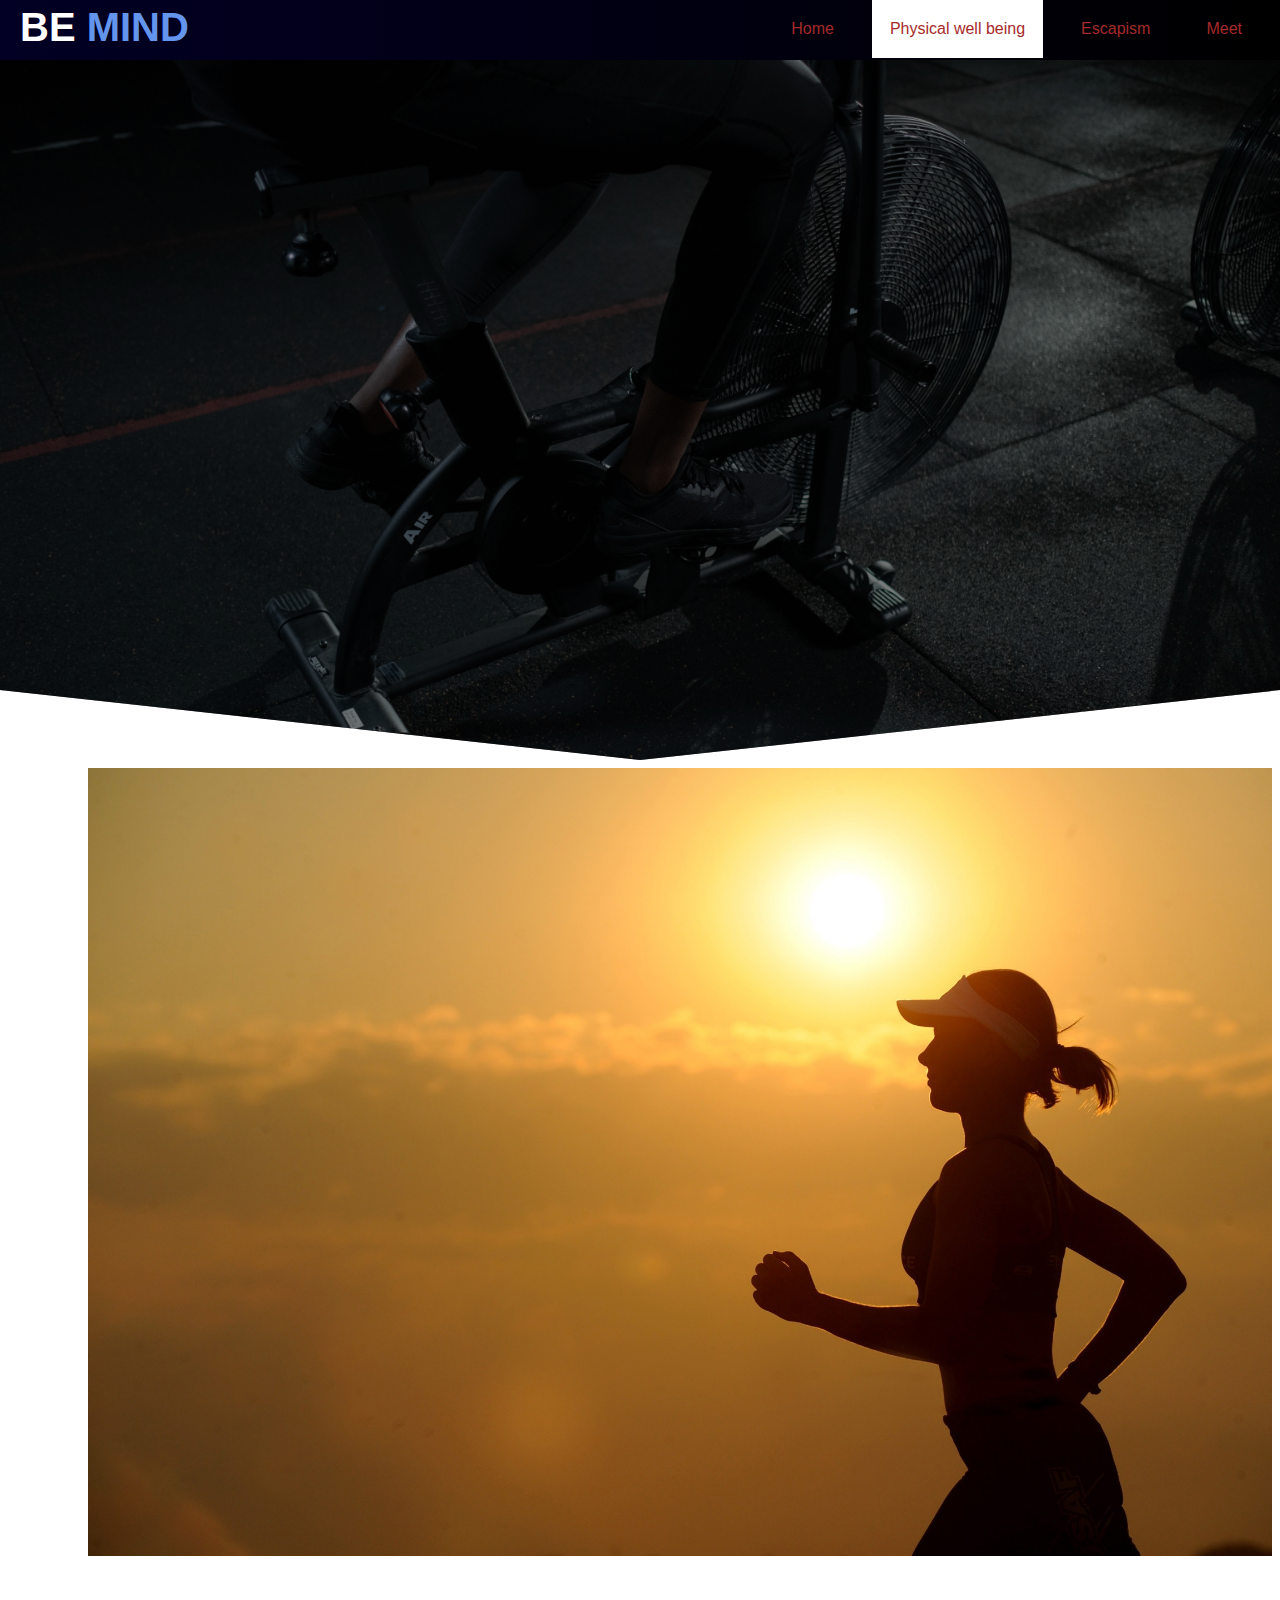
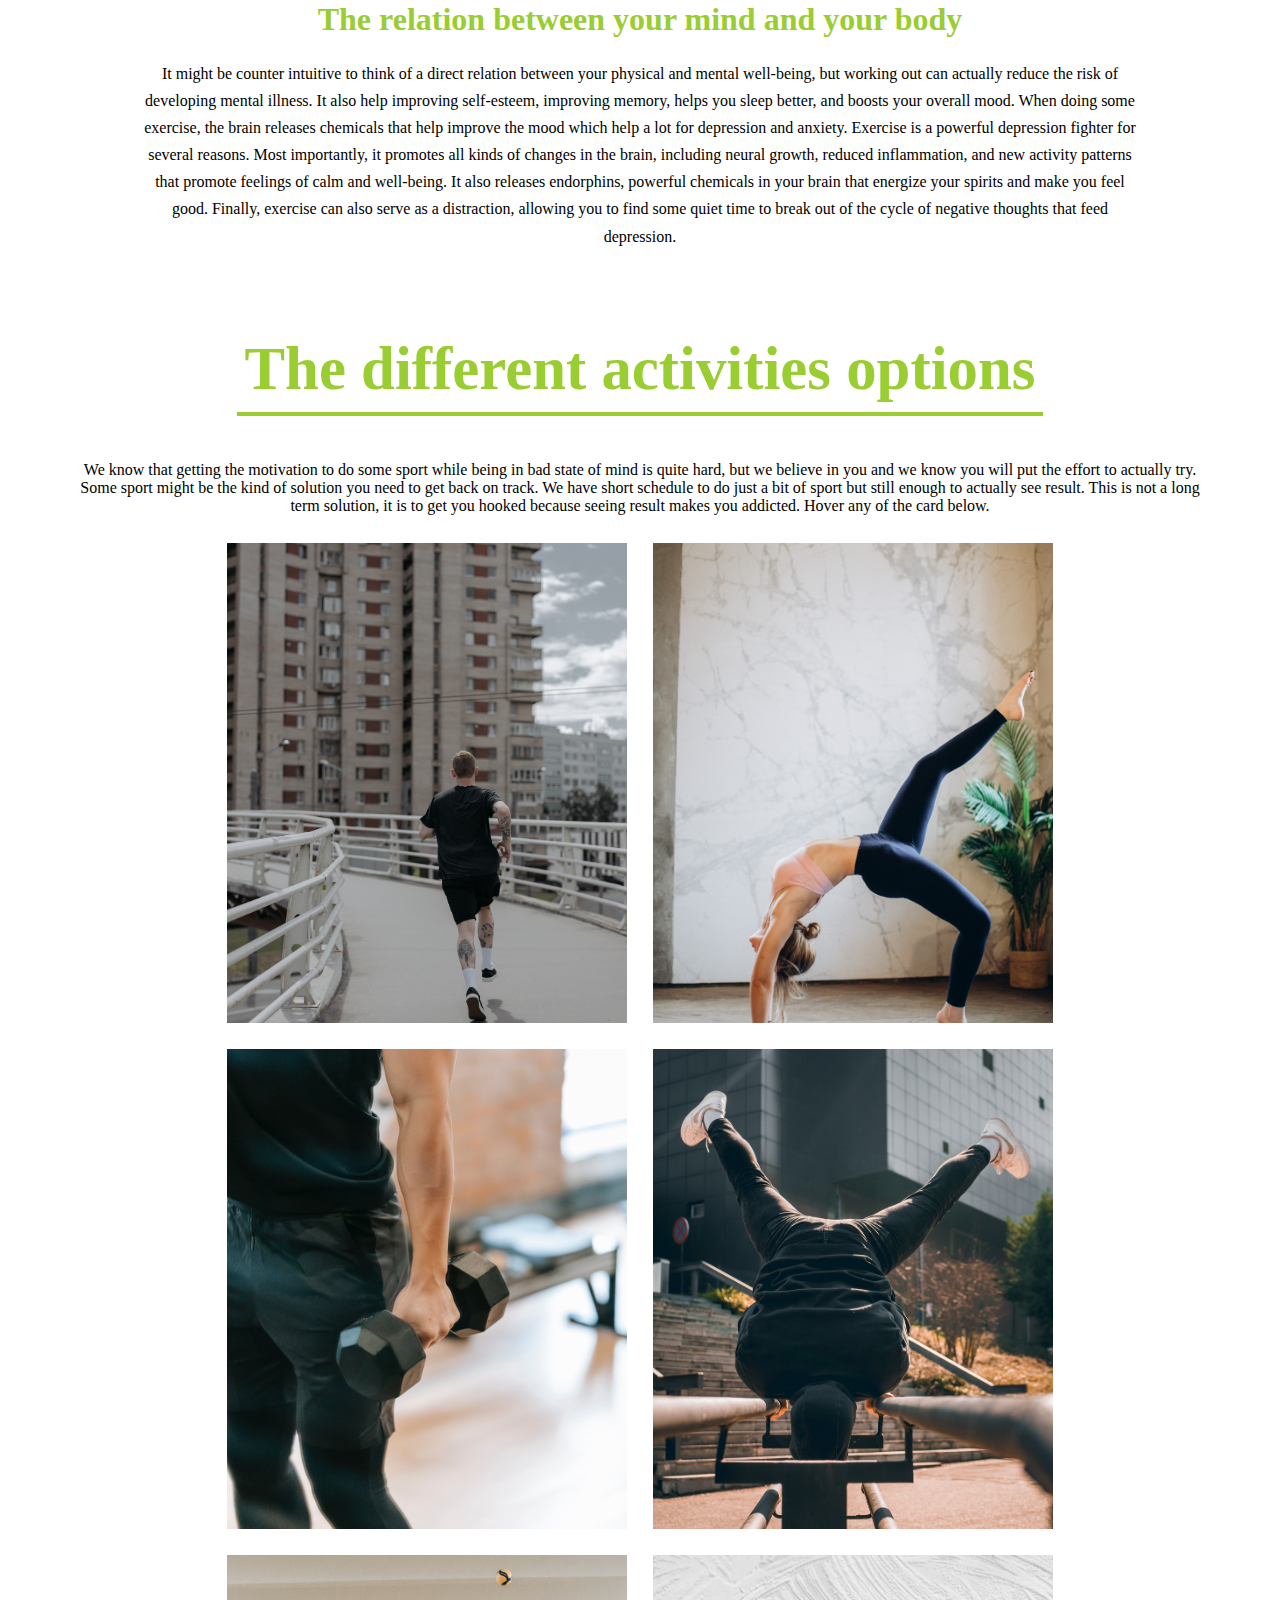
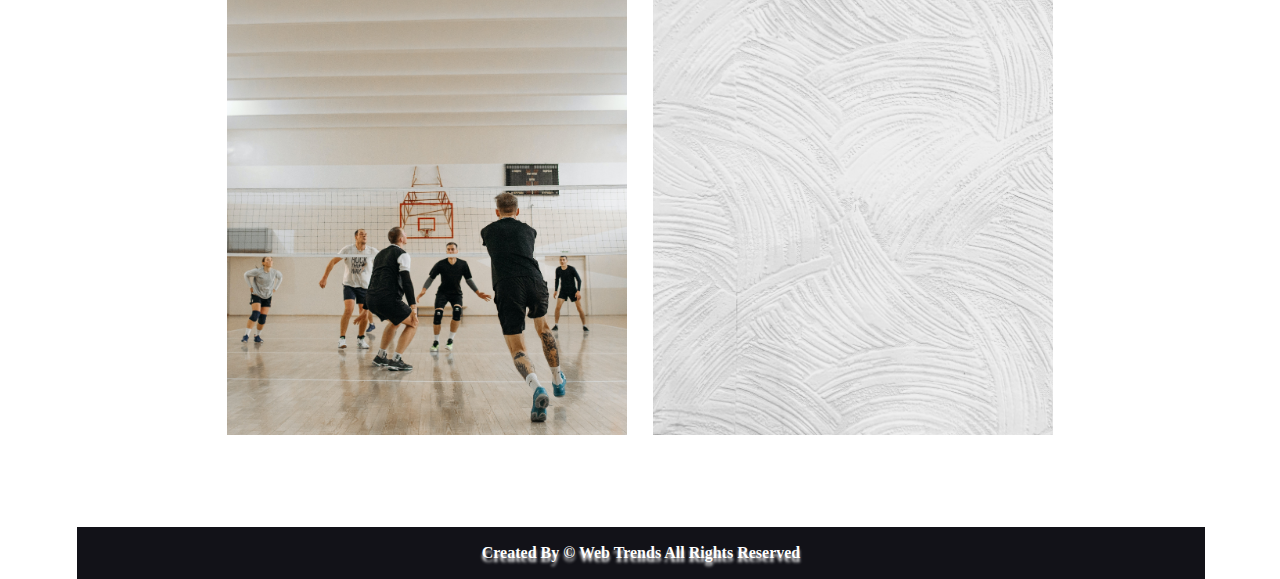
<file: Physical wb.html>
<!DOCTYPE html>
<html lang="en">
  <head>
    <meta charset="UTF-8" />
    <meta http-equiv="X-UA-Compatible" content="IE=edge" />
    <meta name="viewport" content="width=device-width, initial-scale=1.0" />
    <title>Physical well being-Bemind</title>
    <link rel="stylesheet" href="Physical wb.css" />
    <link
      rel="stylesheet"
      href="https://cdnjs.cloudflare.com/ajax/libs/font-awesome/5.15.4/css/all.min.css"
    />
  </head>
  <header>
    <!--top navigation bar-->
    <div class="TopMenu">
      <h2>
        BE
        <div class="Colored2">MIND</div>
      </h2>
      <ul class="links">
        <li><a href="Meet.html">Meet</a></li>
        <li><a href="Escapism.html">Escapism</a></li>
        <li>
          <a class="active" href="Physical wb.html">Physical well being</a>
        </li>
        <li><a href="home.html">Home</a></li>
      </ul>
    </div>
    <!--End of top navigation bar-->

    <!--Permanent semi-circular nav bar-->
    <div id="NavScroll" class="gone">
      <ul>
        <li><a href="#" class="BackToTop"></a></li>
        <li>
          <a href="home.html" class="HomePage"></a>
        </li>
        <li>
          <a href="Physical wb.html" class="PhysicalWB"></a>
        </li>
        <li>
          <a href="Escapism.html" class="Escapism"></a>
        </li>
        <li>
          <a href="Meet.html" class="Meeting"></a>
        </li>
      </ul>
    </div>
    <!--End of permanent semi-circular nav bar-->
  </header>
  <body>
    <!--Title section-->
    <div class="Title-section">
      <div class="Titre">
        <h1>SOMETIMES A WORKOUT IS ALL THE THERAPY YOU NEED</h1>
      </div>
    </div>
    <!--Description section-->
    <div class="description">
      <div class="row">
        <div class="image-descri">
          <img src="Physical wb images/pexels-pixabay.jpg" alt="exercise" />
        </div>
        <div class="content">
          <h1>The relation between your mind and your body</h1>
          <p>
            It might be counter intuitive to think of a direct relation between
            your physical and mental well-being, but working out can actually
            reduce the risk of developing mental illness. It also help improving
            self-esteem, improving memory, helps you sleep better, and boosts
            your overall mood. When doing some exercise, the brain releases
            chemicals that help improve the mood which help a lot for depression
            and anxiety. Exercise is a powerful depression fighter for several
            reasons. Most importantly, it promotes all kinds of changes in the
            brain, including neural growth, reduced inflammation, and new
            activity patterns that promote feelings of calm and well-being. It
            also releases endorphins, powerful chemicals in your brain that
            energize your spirits and make you feel good. Finally, exercise can
            also serve as a distraction, allowing you to find some quiet time to
            break out of the cycle of negative thoughts that feed depression.
          </p>
        </div>
      </div>
    </div>
    <div class="Options">
      <h1>The different activities options</h1>
      <p>
        We know that getting the motivation to do some sport while being in bad
        state of mind is quite hard, but we believe in you and we know you will
        put the effort to actually try. Some sport might be the kind of solution
        you need to get back on track. We have short schedule to do just a bit
        of sport but still enough to actually see result. This is not a long
        term solution, it is to get you hooked because seeing result makes you
        addicted. Hover any of the card below.
      </p>
      <div class="container">
        <div class="boxes">
          <div class="box">
            <div class="box-face front">
              <img src="Physical wb images/running.jpg" alt="someone running" />
              <div class="info">
                <h3>Running</h3>
                <p>
                  If you are the kind of person that likes running outdoor or on a
                  treadmill, you prefer cardio to any other type of exercise. The
                  goal is to become consistent more than actually doing a lot.
                  This little schedule is for you.
                </p>
                <button class="btn">More</button>
              </div>
            </div>
            <div class="box-face back">back</div>
          </div>
          <div class="box">
            <div class="box-face front">
              <img
                src="Physical wb images/yoga.jpg"
                alt="someone doing a special movement of yoga"
              />
              <div class="info">
                <h3>Yoga</h3>
                <p>
                  More of a fan of physical postures, breathing techniques and a
                  more relaxed type of sport. Yoga is the one for you, a practice
                  of the mind and the body that promotes relaxation and
                  flexibility. This one is for you
                </p>
                <button class="btn">More</button>
              </div>
            </div>
            <div class="box-face back">back</div>
          </div>
          <div class="box">
            <div class="box-face front">
              <img
                src="Physical wb images/weight lifting.jpg"
                alt="someone running"
              />
              <div class="info">
                <h3>Weight lifting</h3>
                <p>
                  The well known weight lifting, seems like a discipline only for
                  the physical aspect while it is a very good exercise for the
                  mind too. It stimulates your brain and train yourself to never
                  give up and keep pushing, people that lift weights have more
                  focus and consistency in other activities too. If this interest
                  you. This one is for you.
                </p>
                <button class="btn">More</button>
              </div>
            </div>
            <div class="box-face back">back</div>
          </div>
          <div class="box">
            <div class="box-face front">
              <img
                src="Physical wb images/calisthenics.jpg"
                alt="someone running"
              />
              <div class="info">
                <h3>Calisthenics</h3>
                <p>
                  You prefer relying on nothing else than your body weight, doing
                  exercises that require concentration and consistency to be able
                  to achieve perfect form. This kind of sport allow the
                  development of strength, endurance, flexibility, coordination,
                  and it allows you to step out of the ordinary even for a few
                  minutes. Wanna try this one?
                </p>
                <button class="btn">More</button>
              </div>
            </div>
            <div class="box-face back">back</div>
          </div>
          <div class="box">
            <div class="box-face front">
              <img
                src="Physical wb images/Team sport.jpg"
                alt="someone running"
              />
              <div class="info">
                <h3>Team sport</h3>
                <p>
                  When people talk of working out they always tend to think of an
                  individual type of sport like lifting or yoga but it doesn't
                  have to be. It could a good game of volleyball or football with
                  some friends, the only thing that matters is that you exercise
                  and you are having fun. A fan of team sport? Wanna meet people
                  to play with? You are at the right place.
                </p>
                <button class="btn">More</button>
              </div>
            </div>
            <div class="box-face back"><p>Hello</p></div>
          </div>
          <div class="box">
            <div class="box-face front">
              <img src="Physical wb images/other.jpg" alt="someone running" />
              <div class="info">
                <h3>Other</h3>
                <p>COMING SOON!</p>
                <button class="btn">More</button>
              </div>
            </div>
            <div class="box-face back">
              <p>
                More sports schedule along with a trainer that would be able to
                answer all your questions about exercising and motivation.
              </p>
            </div>
          </div>
        </div>
    </div>
    <script type="text/javascript" src="Physical wb.js"></script>
  </body>
    <footer>
    <div class="Bottom-Page">
        <p>Created By © Web Trends All Rights Reserved</p>
        </div>
    </footer>
</html>
</file>
<file: Physical wb.css>
/*top nav bar*/
.TopMenu {
  height: 60px;
  background: rgb(2, 0, 36);
  background: linear-gradient(
    90deg,
    rgba(2, 0, 36, 1) 0%,
    rgba(2, 0, 36, 1) 0%,
    rgba(0, 0, 0, 1) 100%,
    rgba(0, 212, 255, 1) 100%
  );
}

.TopMenu a {
  text-decoration: none;
  color: brown;
  display: block;
  padding: 20px 18px;
  text-align: center;
  font-family: Verdana, sans-serif;
}

.TopMenu li {
  list-style: none;
  float: right;
  height: 60px;
  margin-right: 20px;
}

.TopMenu a:hover {
  background-color: white;
}

.TopMenu a.active {
  background-color: white;
}

.TopMenu .links {
  display: inline;
}

@media (max-width: 850px) {
  .TopMenu .links {
    height: 25rem;
    width: 60%;
    top: 0;
    right: 0;
    border-radius: 1.2rem;
    display: none;
    background-color: white;
    justify-content: center;
    align-items: center;
    flex-direction: column;
  }
  .TopMenu .links li {
    font-size: 1.8rem;
    margin: 0.5rem;
  }
  .TopMenu .links li a {
    color: #000;
  }
}

.TopMenu h2 {
  display: inline;
  color: white;
  font-size: 40px;
  padding-top: 18px;
  padding-left: 20px;
  font-family: Verdana, sans-serif;
}

.Colored2 {
  display: inline-block;
  color: cornflowerblue;
  padding-top: 5px;
}
/*semi-circular Nav bar*/
.semicircle {
  width: 135px;
  height: 135px;
  margin-left: -90px;
  background: url("icons/menu.png");
  background-size: 35px;
  background-repeat: no-repeat;
  background-position-x: 93px;
  background-position-y: 50%;
  border-radius: 43%;
  position: fixed;
  top: 40%;
  z-index: 5;
  background-color: rgba(255, 255, 255, 0.4);
}

.semicircle li {
  list-style: none;
}

.BackToTop {
  width: 3.4px;
  height: 3.4px;
  border-radius: 43%;
  margin-top: -31px;
  margin-left: 75px;
  position: absolute;
}

.semicircle:hover .BackToTop {
  background-image: url("icons/arrow\ up\ icon.png");
  background-size: 1.9px;
  background-repeat: no-repeat;
  background-position-x: 33.5%;
  background-position-y: 50%;
  transform: scale(15);
  transition: transform 1s;
  background-color: rgba(255, 255, 255, 0.4);
}

.semicircle .BackToTop:hover {
  transition: transform 1s;
  transform: scale(17);
}

.HomePage {
  width: 3.5px;
  height: 3.5px;
  border-radius: 43%;
  margin-top: 6px;
  margin-left: 111px;
  position: absolute;
}

.semicircle:hover .HomePage {
  background-image: url("icons/home\ icon.png");
  background-size: 1.9px;
  background-repeat: no-repeat;
  background-position-x: 33.5%;
  background-position-y: 50%;
  transform: scale(15);
  transition: transform 1s;
  background-color: rgba(255, 255, 255, 0.4);
}

.semicircle .HomePage:hover {
  transition: transform 1s;
  transform: scale(17);
}

.PhysicalWB {
  width: 3.4px;
  height: 3.4px;
  border-radius: 43%;
  margin-top: 54px;
  margin-left: 120px;
  position: absolute;
}

.semicircle:hover .PhysicalWB {
  background-image: url("icons/running\ icon.png");
  background-size: 1.9px;
  background-repeat: no-repeat;
  background-position-x: 33.5%;
  background-position-y: 50%;
  transition: transform 1s;
  transform: scale(15);
  background-color: rgba(255, 7, 7, 0.6);
}

.semicircle .PhysicalWB:hover {
  transition: transform 1s;
  transform: scale(17);
}

.Escapism {
  width: 3.4px;
  height: 3.4px;
  border-radius: 43%;
  margin-top: 101px;
  margin-left: 110px;
  position: absolute;
  transition: transform 1s;
}
.semicircle:hover .Escapism {
  background-image: url("icons/meditation\ icon.png");
  background-size: 1.9px;
  background-repeat: no-repeat;
  background-position-x: 33.5%;
  background-position-y: 50%;
  transition: transform 1s;
  transform: scale(15);
  background-color: rgba(255, 255, 255, 0.4);
}

.semicircle .Escapism:hover {
  transition: transform 1s;
  transform: scale(17);
}

.Meeting {
  width: 3.4px;
  height: 3.4px;
  border-radius: 43%;
  margin-top: 136px;
  margin-left: 73px;
  position: absolute;
}

.semicircle:hover .Meeting {
  background-image: url("icons/phone\ icon.png");
  background-size: 1.9px;
  background-repeat: no-repeat;
  background-position-x: 33.5%;
  background-position-y: 50%;
  transition: transform 1s;
  transform: scale(15);
  background-color: rgba(255, 255, 255, 0.4);
}

.semicircle .Meeting:hover {
  transition: transform 1s;
  transform: scale(17);
}

.gone {
  display: none;
}
/*End of semi-circular nav-bar*/

body {
  margin: 0;
  height: 1200px;
}

.Title-section {
  height: 700px;
  background-image: linear-gradient(rgba(0, 0, 0, 0.5), rgba(0, 0, 0, 0.5)),
    url("Physical wb images/pexels-cottonbro.jpg");
  background-size: cover;
  clip-path: polygon(100% 0, 100% 90%, 50% 100%, 0 90%, 0 0);
}

.Title-section .Titre {
  font-family: "Montserrat";
  text-align: center;
  color: #fff;
  display: flex;
  flex-direction: column;
  align-items: center;
  justify-content: center;
  height: 600px;
  letter-spacing: 1px;
}

.Titre h1 {
  background-image: url(https://media.giphy.com/media/KFWFHnsTsD24OZv0zC/giphy-downsized-large.gif);
  background-size: cover;
  color: transparent;
  /*ignore the next error, it is normal, it is due to the fact that we are a gif which is not a video and not an image so we mix both*/
  -moz-background-clip: text;
  -webkit-background-clip: text;
  font-size: 80px;
  line-height: 0.75;
  margin: 0 30px;
}

/*Description section*/
.description .row {
  width: 100%;
  min-height: 100vh;
  display: flex;
  justify-content: center;
  align-items: center;
  flex-wrap: wrap;
}

.description .row .image-descri {
  flex: 1 1 40rem;
  padding: 0.5rem;
  margin-left: 5rem;
}

.description .row .image-descri img {
  width: 100%;
  height: 100%;
  object-fit: cover;
  float: left;
}

.description .row .content {
  flex: 1 1 40rem;
  padding: 1rem;
  text-align: center;
  width: 45%;
  float: right;
}

.description .row .content h1 {
  font-size: 2rem;
  color: yellowgreen;
}

.description .row .content p {
  line-height: 1.7;
  font-size: 1rem;
  margin-bottom: 1.2rem;
  width: 80%;
  margin-left: 10%;
}

/*Activities*/
.Options {
  min-height: 100vh;
  text-align: center;
  padding: 0 6%;
}

.Options h1 {
  font-size: 3.8rem;
  padding: 0.5rem;
  display: inline-block;
  color: yellowgreen;
  border-bottom: 0.3rem solid yellowgreen;
  margin-bottom: 1.8rem;
}

.container {
  padding-bottom: 5rem;
}

.boxes {
  margin: 0 0;
  display: flex;
  justify-content: center;
  align-items: center;
  text-align: center;
  flex-wrap: wrap;
}

.box {
  width: 25rem;
  height: 30rem;
  transition: transform 1s;
  transform-style: preserve-3d;
  cursor: pointer;
  position: relative;
  margin: 0.8rem;
}

.box.is-flipped {
  transform: rotateY(-180deg);
}

.box-face {
  position: absolute;
  width: 100%;
  height: 100%;
  -webkit-backface-visibility: hidden;
  backface-visibility: hidden;
}

.front img {
  width: 100%;
  height: 100%;
  object-fit: cover;
}

.box-face.front .info {
  position: absolute;
  top: 50%;
  left: 50%;
  transform: translate(-50%, -50%) scale(0);
  transform-origin: bottom;
  width: 100%;
  height: 100%;
  background-color: rgba(0, 0, 0, 0.5);
  display: flex;
  justify-content: center;
  align-items: center;
  flex-direction: column;
}

.box-face.front:hover .info {
  transform: translate(-50%, -50%) scale(1);
  transition-duration: 0.5s;
}

.box-face.front h3 {
  font-size: 2rem;
  color: yellowgreen;
  margin-bottom: 1.2rem;
}

.box-face.front p {
  line-height: 2;
  color: #fff;
  font-size: 1.1rem;
  padding: 0 1rem;
  margin-bottom: 1.2rem;
}

.box-face.back p {
  line-height: 2;
  color: #fff;
  font-size: 0.9rem;
  padding: -0.1rem 1.1rem;
  padding-bottom: 0;
  margin-bottom: 0.5rem;
}

.box-face.back .underlined {
  line-height: 2;
  color: #fff;
  font-size: 1rem;
  text-decoration: underline;
  margin-bottom: 0;
  padding-bottom: 0;
}

.back {
  background: rgb(80, 167, 168);
  background: linear-gradient(
    0deg,
    rgba(80, 167, 168, 1) 42%,
    rgba(45, 102, 253, 1) 100%
  );
  transform: rotateY(-180deg);
}

.box .box-face button {
  padding: 0.5rem, 1.5rem;
  background-color: transparent;
  border: 0.3rem solid yellowgreen;
  color: yellowgreen;
  cursor: pointer;
  border-radius: 0.5rem;
  font-size: 1.5rem;
}

.box .box-face.front button {
  margin-top: 2.5rem;
}

.box .box-face.back button {
  margin-top: 0.5rem;
}

.box .box-face button:hover {
  background-color: yellowgreen;
  color: black;
}

.Bottom-Page {
  padding: 1px;
  width: 100%;
  background-color: rgb(18, 18, 24);
  font-weight: bold;
  color: white;
  text-shadow: white 0px 4px 3px;
  text-align: center;
}
</file>
